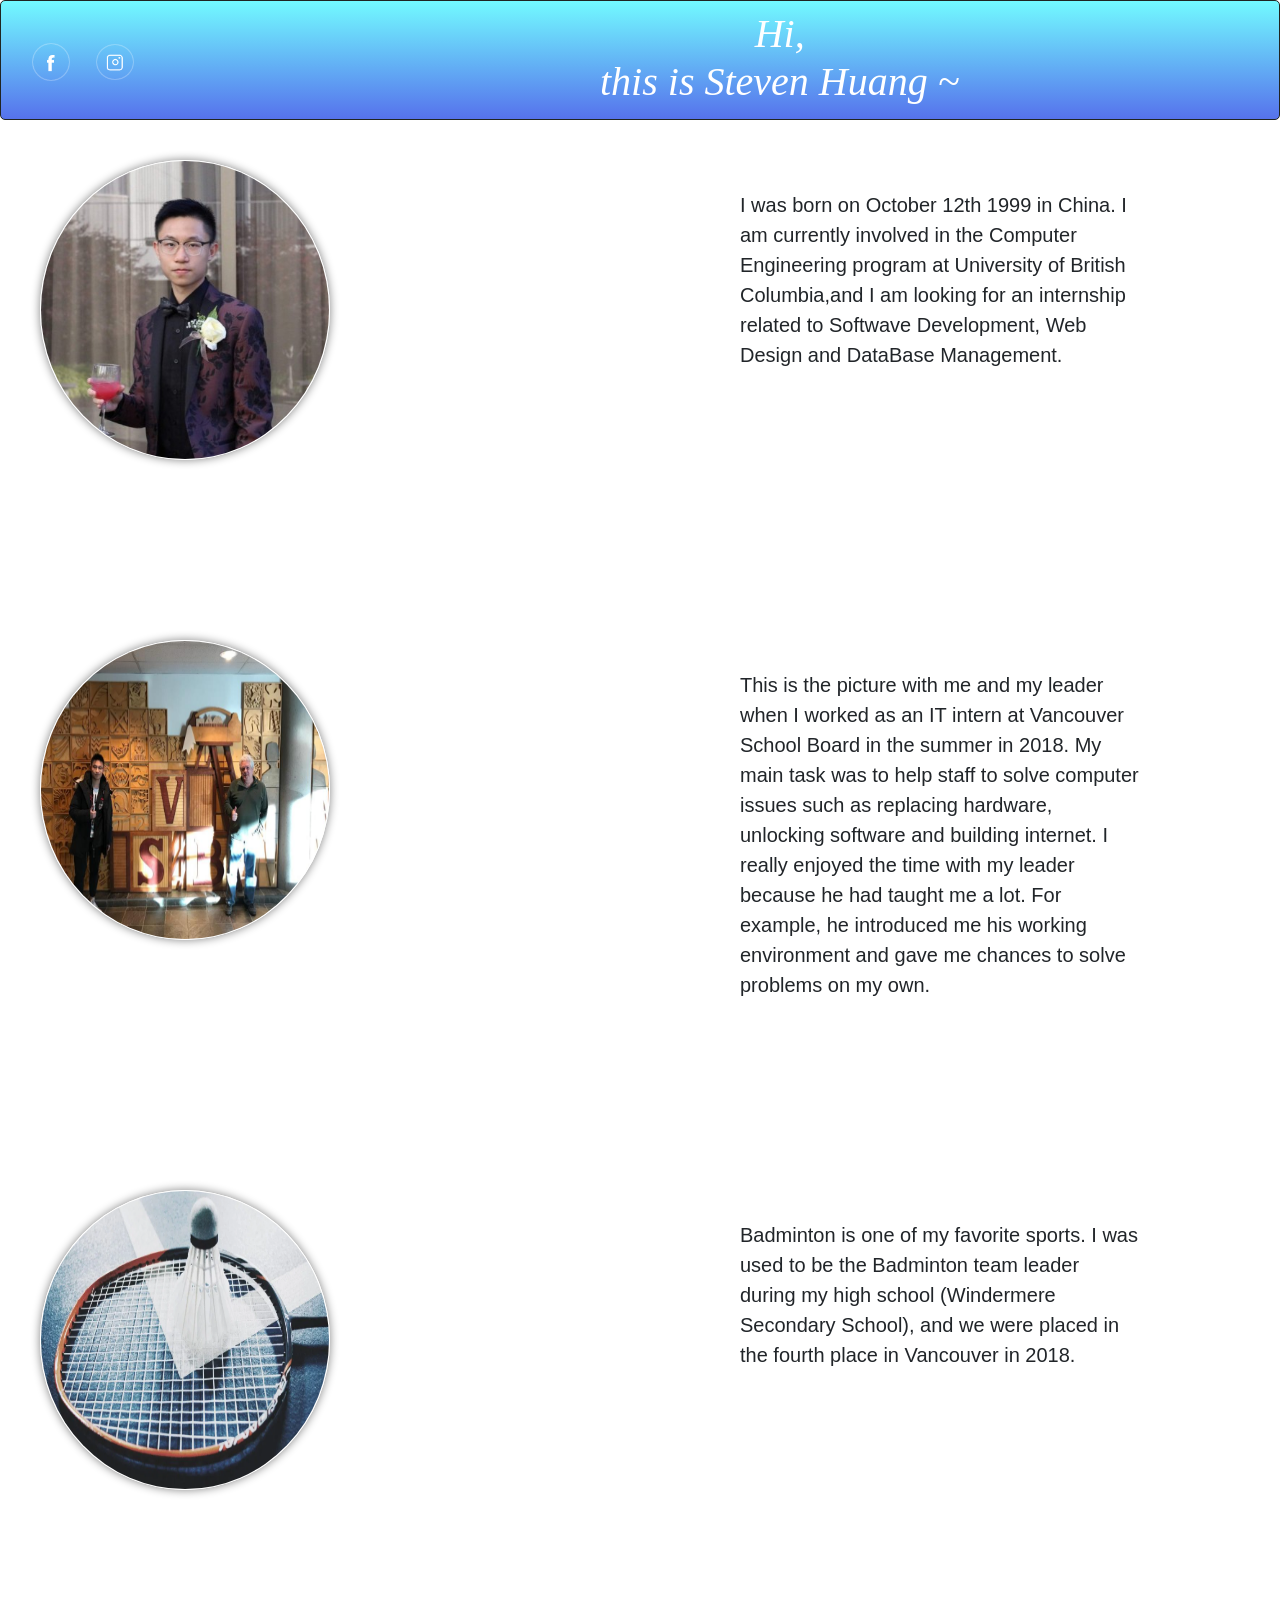
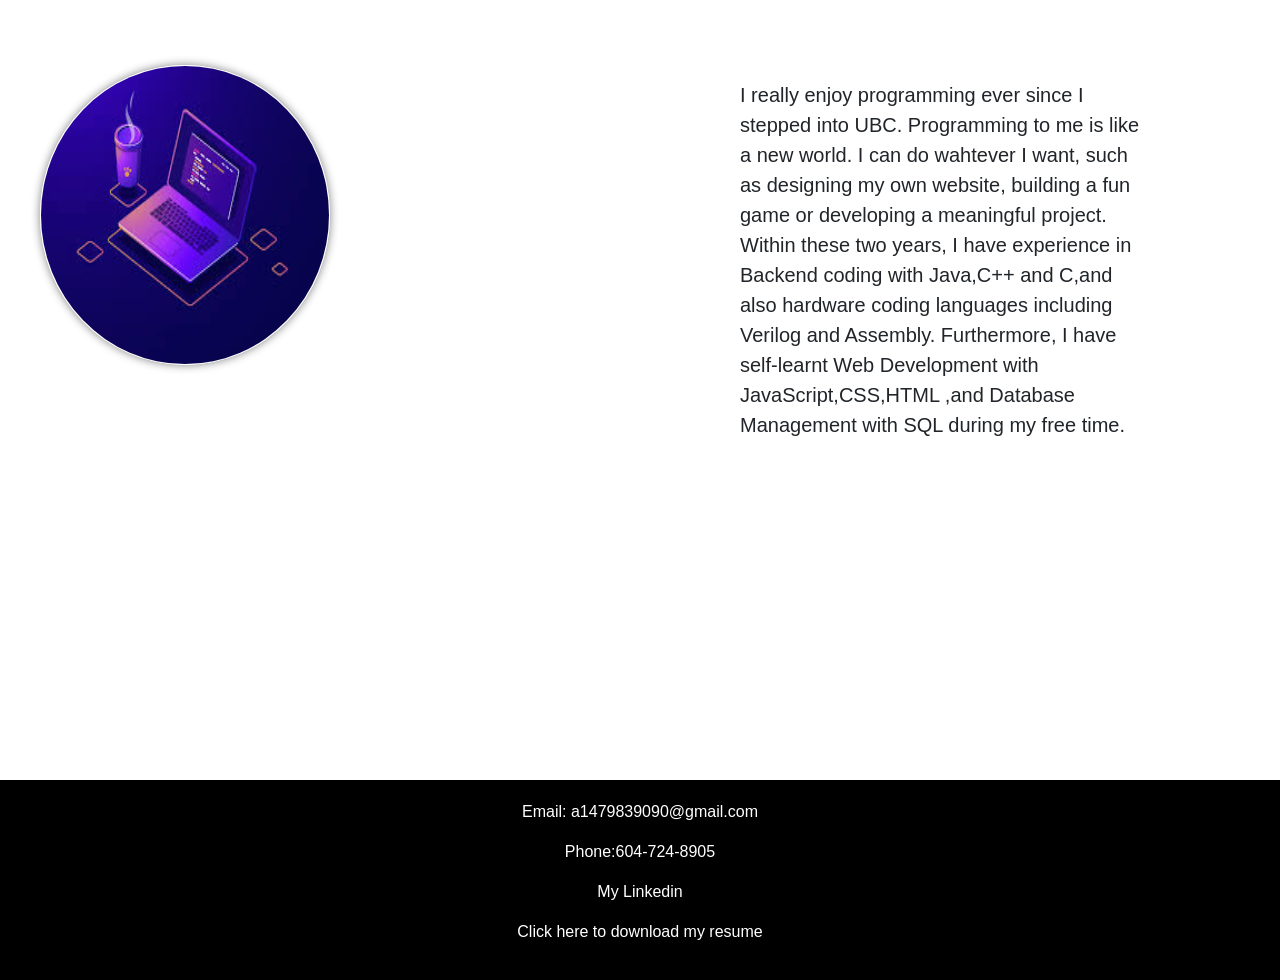
<file: index.html>
<!DOCTYPE html>
<html>

<head>
    <meta charset="utf-8">
    <meta name="viewport" content="width=device-width, initial-scale=1, shrink-to-fit=no">

    <title>My Page!</title>
    <link rel="stylesheet" href="styles.css">
    <link rel="stylesheet" href="https://stackpath.bootstrapcdn.com/bootstrap/4.5.0/css/bootstrap.min.css"
        integrity="sha384-9aIt2nRpC12Uk9gS9baDl411NQApFmC26EwAOH8WgZl5MYYxFfc+NcPb1dKGj7Sk" crossorigin="anonymous">
</head>

<body>
    <header>
        <nav>
            <ul>



            </ul>
        </nav>
        <h1>Hi,<br>this is Steven Huang ~</h1>

        <div class="icon">
            <a href="https://www.facebook.com/profile.php?id=100006977595920"> <img src="fb.png"></a>
            <a href="https://www.instagram.com/stevenhuang___/"><img src="ig.png"></a>

        </div>

        <button type="button" id="abc" class="btn btn-secondary">Animation</button>
    </header>

    <section class="features">
        <figure class="bb">
            <img src="0.jpg" alt="awesome">
            <figcaption>I was born on October 12th 1999 in China. I am currently involved in the Computer Engineering
                program at University of British Columbia,and I am looking for an internship related to
                Softwave Development, Web Design and DataBase Management.
            </figcaption>
        </figure>

        <figure class="aa">
            <img src="1.jpg" alt="awesome">
            <figcaption>This is the picture with me and my leader when I worked as an IT intern at Vancouver School
                Board in the summer in 2018. My main task was to help staff to solve computer issues such as replacing
                hardware, unlocking software and building internet. I really enjoyed the time
                with my leader because he had taught me a lot. For example, he introduced me his working environment and
                gave me chances to solve problems on my own.
            </figcaption>
        </figure>

        <figure class="dd">
            <img src="p.jpg" alt="awesome">
            <figcaption> Badminton is one of my favorite sports. I was used to be the Badminton team leader during my
                high school (Windermere Secondary School), and we were placed in the fourth place in Vancouver in 2018.
            </figcaption>
        </figure>


        <figure class="cc">
            <img src="e.jpg" alt="awesome">
            <figcaption>I really enjoy programming ever since I stepped into UBC. Programming to me is like a new world.
                I can do wahtever I want, such as designing my own website, building a fun game or developing a
                meaningful project. Within these two years, I have experience in Backend coding with Java,C++ and C,and
                also hardware coding languages including Verilog and Assembly. Furthermore, I have self-learnt Web
                Development with JavaScript,CSS,HTML ,and Database Management with SQL during my free time.
            </figcaption>
        </figure>



    </section>


    <div class="hidden" id="bubble">
        <img src="bubble.jpg">
        <img src="bubble.jpg">
        <img src="bubble.jpg">
        <img src="bubble.jpg">
        <img src="bubble.jpg">
        <img src="bubble.jpg">
        <img src="bubble.jpg">
        <img src="bubble.jpg">
        <img src="bubble.jpg">
        <img src="bubble.jpg">
    </div>



    <script src="index.js"></script>
    <script src="https://code.jquery.com/jquery-3.5.1.slim.min.js"
        integrity="sha384-DfXdz2htPH0lsSSs5nCTpuj/zy4C+OGpamoFVy38MVBnE+IbbVYUew+OrCXaRkfj"
        crossorigin="anonymous"></script>
    <script src="https://cdn.jsdelivr.net/npm/popper.js@1.16.0/dist/umd/popper.min.js"
        integrity="sha384-Q6E9RHvbIyZFJoft+2mJbHaEWldlvI9IOYy5n3zV9zzTtmI3UksdQRVvoxMfooAo"
        crossorigin="anonymous"></script>
    <script src="https://stackpath.bootstrapcdn.com/bootstrap/4.5.0/js/bootstrap.min.js"
        integrity="sha384-OgVRvuATP1z7JjHLkuOU7Xw704+h835Lr+6QL9UvYjZE3Ipu6Tp75j7Bh/kR0JKI"
        crossorigin="anonymous"></script>
</body>



<footer>

    <ul>Email: a1479839090@gmail.com </ul>
    <ul>Phone:604-724-8905</ul>
    <ul><a href="https://www.linkedin.com/in/steven-huang-376a73157/">My Linkedin</ul>
    <ul><a href="Resume/Resume.pdf">Click here to download my resume</a></ul>

</footer>


</html>
</file>
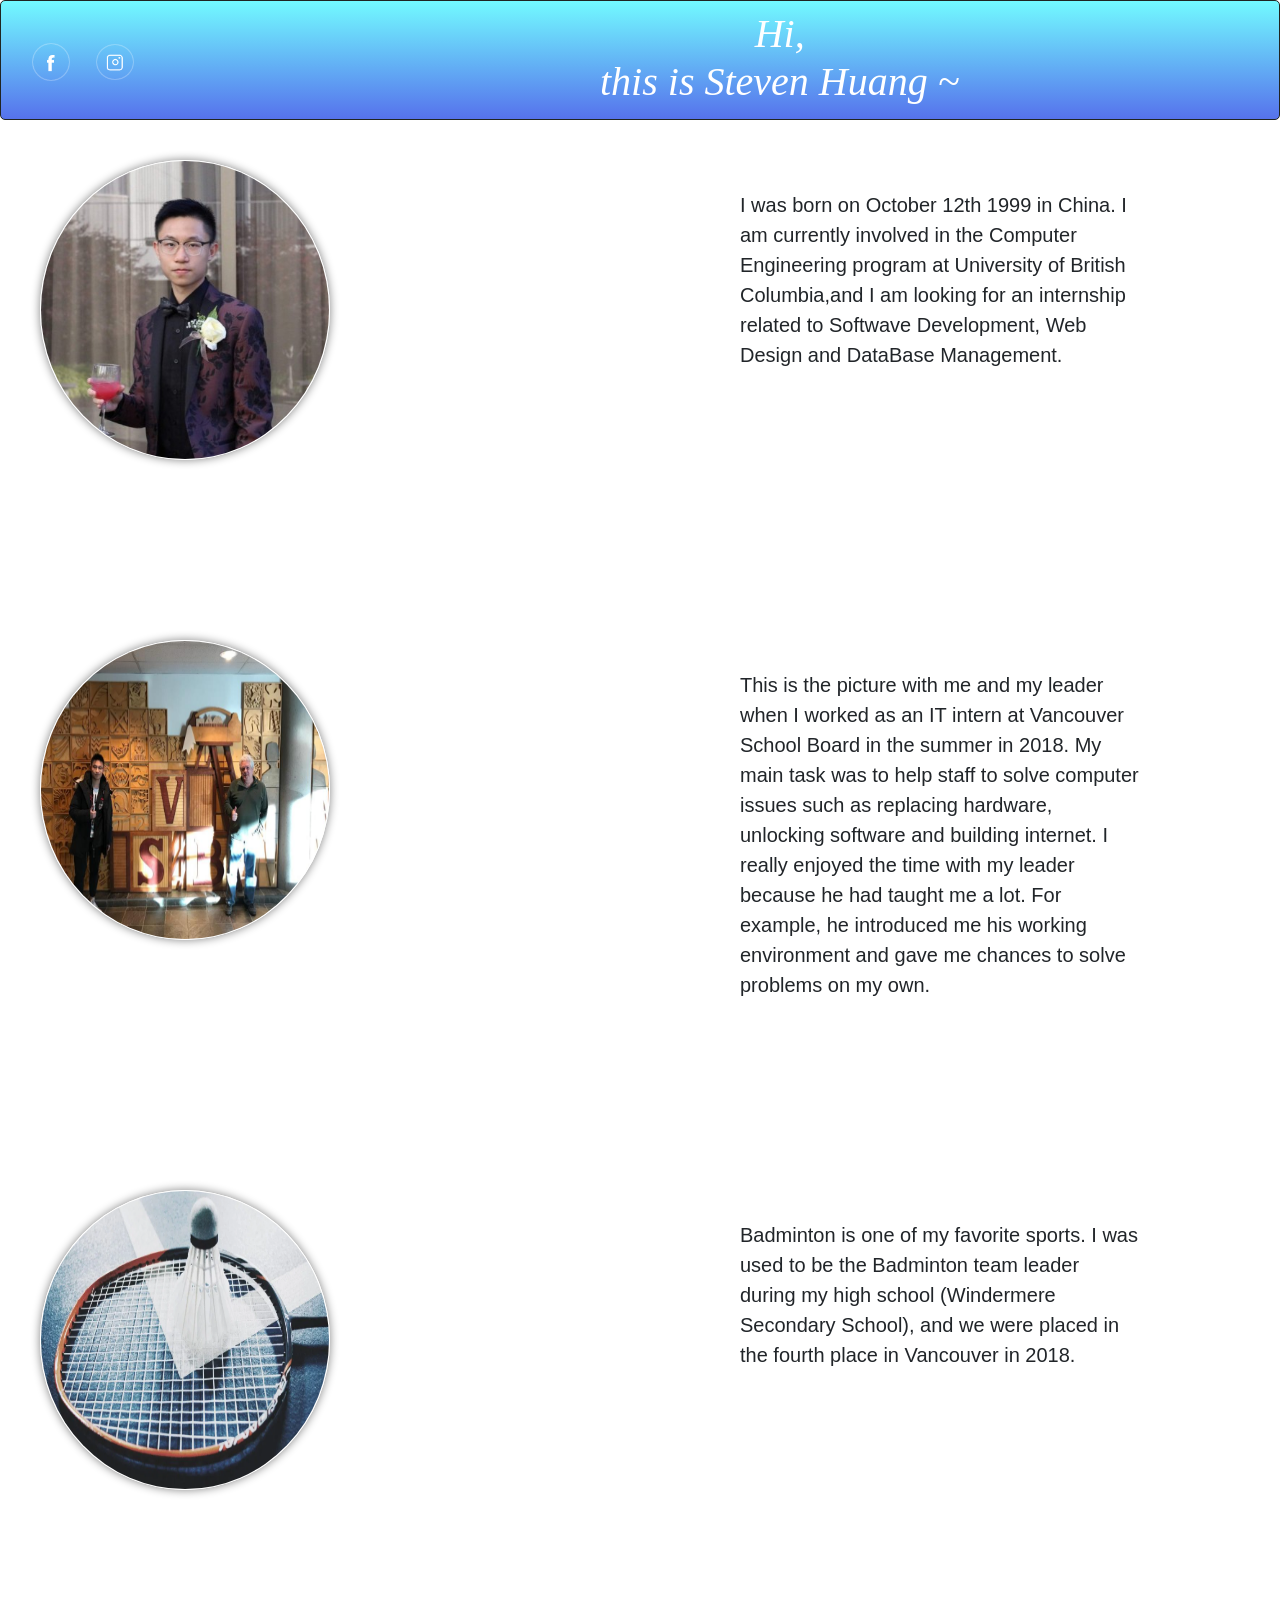
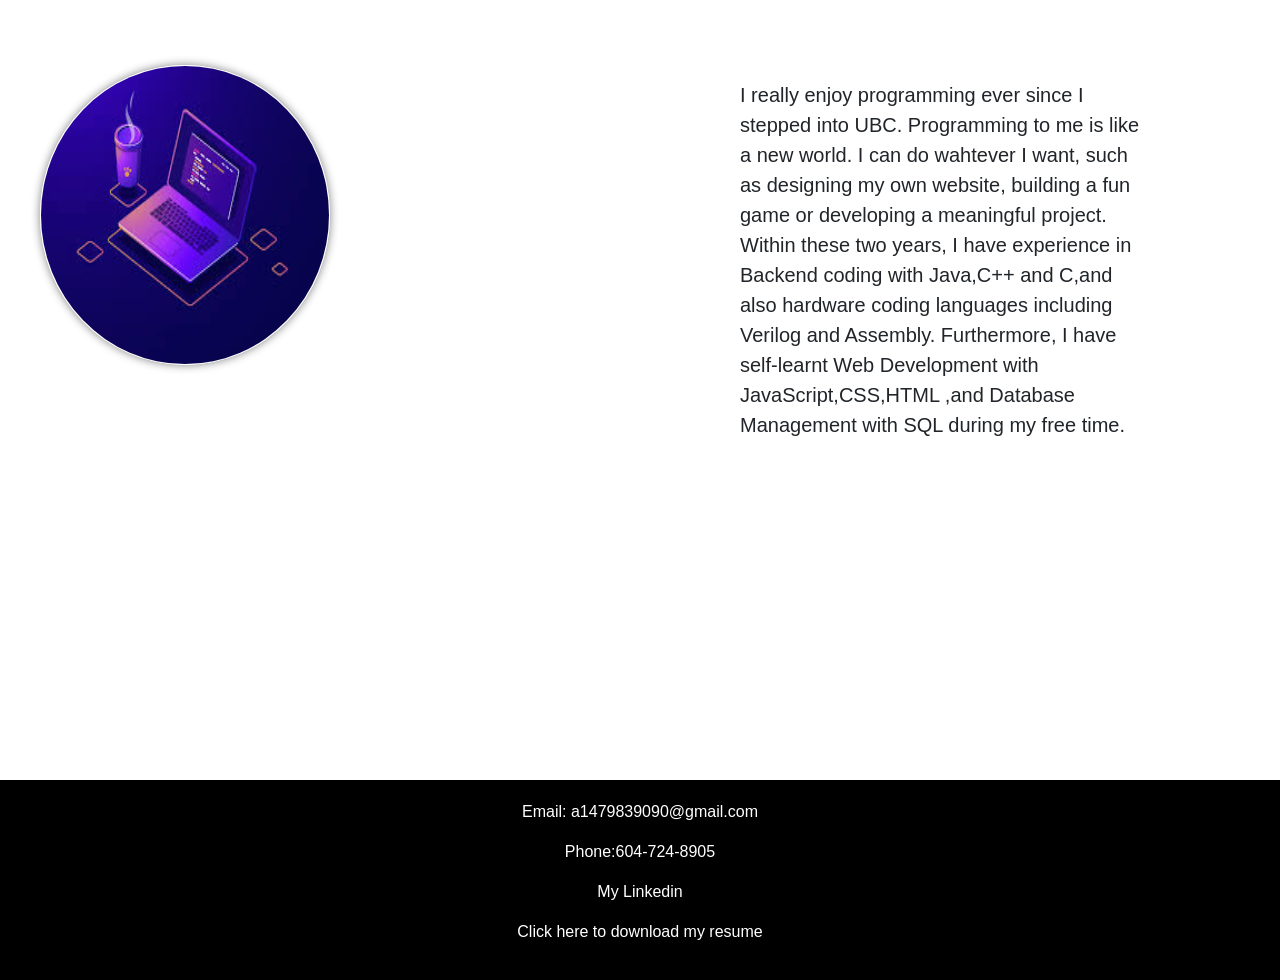
<file: My-website/index.html>
<!DOCTYPE html>
<html>  
    <head> 
        <meta charset="utf-8">
        <meta name="viewport" content="width=device-width, initial-scale=1, shrink-to-fit=no"> 
         
        <title>My Page!</title>
        <link rel="stylesheet" href="styles.css">
        <link rel="stylesheet" href="https://stackpath.bootstrapcdn.com/bootstrap/4.5.0/css/bootstrap.min.css" integrity="sha384-9aIt2nRpC12Uk9gS9baDl411NQApFmC26EwAOH8WgZl5MYYxFfc+NcPb1dKGj7Sk" crossorigin="anonymous">
    </head>
    <body>
       <header>
          <nav>
              <ul>
               
                
                
              </ul>
          </nav>
          <h1>Hi,<br>this is Steven Huang ~</h1> 
          
        <div class="icon">
       <a href="https://www.facebook.com/profile.php?id=100006977595920"> <img src="fb.png"></a>
       <a href="https://www.instagram.com/stevenhuang___/"><img src="ig.png"></a>
      
         </div>

         <button type="button" id="abc" class="btn btn-secondary" >Animation</button>
       </header>
  
       <section class="features">
           <figure class="bb">
            <img src="0.jpg" alt="awesome">
            <figcaption>I was born on October 12th 1999 in China. I am currently involved in the Computer Engineering program at University of British Columbia,and I am looking for an internship related to
                Softwave Development, Web Design and DataBase Management.  
            </figcaption>
           </figure>
           
           <figure class ="aa">
            <img src="1.jpg" alt="awesome">
            <figcaption>This is the picture with me and my leader when I worked as an IT intern at Vancouver School Board in the summer in 2018. My main task was to help staff to solve computer issues such as replacing hardware, unlocking software and building internet. I really enjoyed the time 
                with my leader because he had taught me a lot. For example, he introduced me his working environment and  gave me chances to solve problems on my own. 
            </figcaption>
           </figure>

           <figure class="dd">
            <img src="p.jpg" alt="awesome">
            <figcaption> Badminton is one of my favorite sports. I was used to be the Badminton team leader during my high school (Windermere Secondary School), and we were placed in the fourth place in Vancouver in 2018.
            </figcaption>
           </figure>
       

           <figure class="cc">
            <img src="e.jpg" alt="awesome">
            <figcaption>I really enjoy programming ever since I stepped into UBC. Programming to me is like a new world. I can do wahtever I want, such as designing my own website, building a fun game or developing a meaningful project. Within these two years, I have experience in Backend coding with Java,C++ and C,and also hardware coding languages including Verilog and Assembly. Furthermore, I have self-learnt Web Development with JavaScript,CSS,HTML ,and Database Management with SQL during my free time.  </figcaption>
           </figure>
      
      
           
    </section>
     
   
     <div class="hidden" id="bubble">
        <img src="bubble.jpg">
        <img src="bubble.jpg">
        <img src="bubble.jpg">
        <img src="bubble.jpg">
        <img src="bubble.jpg">
        <img src="bubble.jpg">
        <img src="bubble.jpg">
        <img src="bubble.jpg">
        <img src="bubble.jpg">
        <img src="bubble.jpg">
    </div>

      

       <script src="index.js"></script>
       <script src="https://code.jquery.com/jquery-3.5.1.slim.min.js" integrity="sha384-DfXdz2htPH0lsSSs5nCTpuj/zy4C+OGpamoFVy38MVBnE+IbbVYUew+OrCXaRkfj" crossorigin="anonymous"></script>
       <script src="https://cdn.jsdelivr.net/npm/popper.js@1.16.0/dist/umd/popper.min.js" integrity="sha384-Q6E9RHvbIyZFJoft+2mJbHaEWldlvI9IOYy5n3zV9zzTtmI3UksdQRVvoxMfooAo" crossorigin="anonymous"></script>
       <script src="https://stackpath.bootstrapcdn.com/bootstrap/4.5.0/js/bootstrap.min.js" integrity="sha384-OgVRvuATP1z7JjHLkuOU7Xw704+h835Lr+6QL9UvYjZE3Ipu6Tp75j7Bh/kR0JKI" crossorigin="anonymous"></script>
    </body>

 

    <footer>
        
        <ul>Email: a1479839090@gmail.com </ul>
        <ul>Phone:604-724-8905</ul>
        <ul><a href="https://www.linkedin.com/in/steven-huang-376a73157/">My Linkedin</ul>  
         <ul><a href="Resume/Resume.docx">Click here to download my resume</a></ul>  
       
    </footer>
  

</html>
</file>
<file: styles.css>
body{
    background: rgb(230, 162, 162);
     
    background-image: url(https://b.stripecdn.com/site-srv/assets/img/blog/posts/connect-frontend/header-background-fca7c86a3378d48e2f3bf0ccda9e7fbfa2bebe96.png);
   background-position: center;
  
    height: 100%;
    background-repeat: no-repeat;
    background-size: cover;
}
header{
    height:120px;
    padding:20px;
    background:linear-gradient(#72faff,#5672ec);
   
    border: 1.5px solid #202521;
    
    border-radius: 5px;
    
}
header h1{
    font-style: italic;
    font-family: 'Times New Roman', Times, serif;
    text-transform: none;
    text-decoration: none;
    color:white;
    text-align: center;
    position: absolute;
    left:600px;
    top:10px;
  
}

header h1:hover{
    text-decoration: underline;
}
header a{
    color:white;
    text-decoration: none;
    text-transform: uppercase;
    
}

 .features {
   
   
    padding:20px;
    display: flex;
    flex-direction:column;
   text-decoration: none;
   
   
}

button{
    position: absolute;
    left:1400px;
    top:40px;
    height: 40px;
    
}


.icon img{
    
    cursor: pointer;
    width:40px;
  
   padding:1px ;
    margin:10px;
    
}

.icon{
    justify-content: space-evenly;
   text-align: left;
   position: relative;
   top:-5px;
 
}
.features figure{
    margin: auto;
  
   
    text-decoration: none;
    
}

.features figure figcaption{
    position: relative;
   
    left:300px;
    top:-250px;
    width: 400px;
   display: flex;
   flex-direction: row;
   font-size: large;
   text-decoration: none;
  font-size: 20px;
  
   
}

.features figure figcaption:hover{
    border: 0.5px solid black;
    border-radius:5px;
    
}

.features figure img{
    border-radius: 50%;
    width:290px;
    height:300px;
    box-shadow: grey 0 0 10px;
    border: 1px solid white;
    position: relative;
    top:20px;
    left:-400px;

}
.features .cc img{
    position: relative;
    top:-35px;
}

.features .dd img{
    position: relative;
    top:-60px;
}

.features .dd figcaption{
    position: relative;
    top:-330px;
}

.features .cc figcaption{
    position: relative;
    top:-320px;
}

.bubbles img{
    width:50px;
    animation: bubble 15s linear infinite;
    z-index: 0;
    }

    .bubbles{
        width: 100%;
        display:flex;
        align-items: center;
        justify-content: space-around;
        position: relative;
       bottom:-200px;
       
      
    }

    .hidden{
        display: none;
    }

    @keyframes bubble{
        0%{
            transform: translateY(0);
            opacity: 0;
          
        }
        50%{
            
            opacity: 1;
            
        }
        70%{
            
            opacity: 1;
            
        }
        100%{
            transform: translateY(-330vh);
            opacity: 0;
           
        }
    }

    .bubbles img:nth-child(1){
        animation-delay: 2s;
       width:20px;
    }
    .bubbles img:nth-child(2){
        animation-delay: 1s;
    }
    .bubbles img:nth-child(3){
        animation-delay: 8s;
        width:30px;
    }
    .bubbles img:nth-child(4){
        animation-delay: 4s;
    }
    .bubbles img:nth-child(5){
        animation-delay: 3s;
        width:50px;
    }
    .bubbles img:nth-child(6){
        animation-delay: 5s;
        width:40px;
    }
    .bubbles img:nth-child(7){
        animation-delay: 7s;
        width:40px;
        
    }
    .bubbles img:nth-child(8){
        animation-delay: 4s;
        width:25px;
        
    }
    .bubbles img:nth-child(9){
        animation-delay: 2s;
        width:35px;
        
    }
    .bubbles img:nth-child(10){
        animation-delay: 10s;
        width:45px;
        
    }

footer{
    background: black;
    padding:10px 20px;
    background-size: cover;
    z-index: 1;

}

ul{
    margin:0;
    padding:0;
    list-style-type: row;

}
li{
    list-style-type: none;
   
}
footer{
    background:black;
    color:white;
    padding:20px 20px;
    text-align:center;
    background-size:cover ;
    z-index: 1;

}

footer ul{
    color: white;
}

footer a{
    color:white;
}
</file>
<file: My-website/styles.css>
body{
    background: rgb(230, 162, 162);
     
    background-image: url(https://b.stripecdn.com/site-srv/assets/img/blog/posts/connect-frontend/header-background-fca7c86a3378d48e2f3bf0ccda9e7fbfa2bebe96.png);
   background-position: center;
  
    height: 100%;
    background-repeat: no-repeat;
    background-size: cover;
}
header{
    height:120px;
    padding:20px;
    background:linear-gradient(#72faff,#5672ec);
   
    border: 1.5px solid #202521;
    
    border-radius: 5px;
    
}
header h1{
    font-style: italic;
    font-family: 'Times New Roman', Times, serif;
    text-transform: none;
    text-decoration: none;
    color:white;
    text-align: center;
    position: absolute;
    left:600px;
    top:10px;
  
}

header h1:hover{
    text-decoration: underline;
}
header a{
    color:white;
    text-decoration: none;
    text-transform: uppercase;
    
}

 .features {
   
   
    padding:20px;
    display: flex;
    flex-direction:column;
   text-decoration: none;
   
   
}

button{
    position: absolute;
    left:1400px;
    top:40px;
    height: 40px;
    
}


.icon img{
    
    cursor: pointer;
    width:40px;
  
   padding:1px ;
    margin:10px;
    
}

.icon{
    justify-content: space-evenly;
   text-align: left;
   position: relative;
   top:-5px;
 
}
.features figure{
    margin: auto;
  
   
    text-decoration: none;
    
}

.features figure figcaption{
    position: relative;
   
    left:300px;
    top:-250px;
    width: 400px;
   display: flex;
   flex-direction: row;
   font-size: large;
   text-decoration: none;
  font-size: 20px;
  
   
}

.features figure figcaption:hover{
    border: 0.5px solid black;
    border-radius:5px;
    
}

.features figure img{
    border-radius: 50%;
    width:290px;
    height:300px;
    box-shadow: grey 0 0 10px;
    border: 1px solid white;
    position: relative;
    top:20px;
    left:-400px;

}
.features .cc img{
    position: relative;
    top:-35px;
}

.features .dd img{
    position: relative;
    top:-60px;
}

.features .dd figcaption{
    position: relative;
    top:-330px;
}

.features .cc figcaption{
    position: relative;
    top:-320px;
}

.bubbles img{
    width:50px;
    animation: bubble 15s linear infinite;
    z-index: 0;
    }

    .bubbles{
        width: 100%;
        display:flex;
        align-items: center;
        justify-content: space-around;
        position: relative;
       bottom:-200px;
       
      
    }

    .hidden{
        display: none;
    }

    @keyframes bubble{
        0%{
            transform: translateY(0);
            opacity: 0;
          
        }
        50%{
            
            opacity: 1;
            
        }
        70%{
            
            opacity: 1;
            
        }
        100%{
            transform: translateY(-330vh);
            opacity: 0;
           
        }
    }

    .bubbles img:nth-child(1){
        animation-delay: 2s;
       width:20px;
    }
    .bubbles img:nth-child(2){
        animation-delay: 1s;
    }
    .bubbles img:nth-child(3){
        animation-delay: 8s;
        width:30px;
    }
    .bubbles img:nth-child(4){
        animation-delay: 4s;
    }
    .bubbles img:nth-child(5){
        animation-delay: 3s;
        width:50px;
    }
    .bubbles img:nth-child(6){
        animation-delay: 5s;
        width:40px;
    }
    .bubbles img:nth-child(7){
        animation-delay: 7s;
        width:40px;
        
    }
    .bubbles img:nth-child(8){
        animation-delay: 4s;
        width:25px;
        
    }
    .bubbles img:nth-child(9){
        animation-delay: 2s;
        width:35px;
        
    }
    .bubbles img:nth-child(10){
        animation-delay: 10s;
        width:45px;
        
    }

footer{
    background: black;
    padding:10px 20px;
    background-size: cover;
    z-index: 1;

}

ul{
    margin:0;
    padding:0;
    list-style-type: row;

}
li{
    list-style-type: none;
   
}
footer{
    background:black;
    color:white;
    padding:20px 20px;
    text-align:center;
    background-size:cover ;
    z-index: 1;

}

footer ul{
    color: white;
}

footer a{
    color:white;
}
</file>
